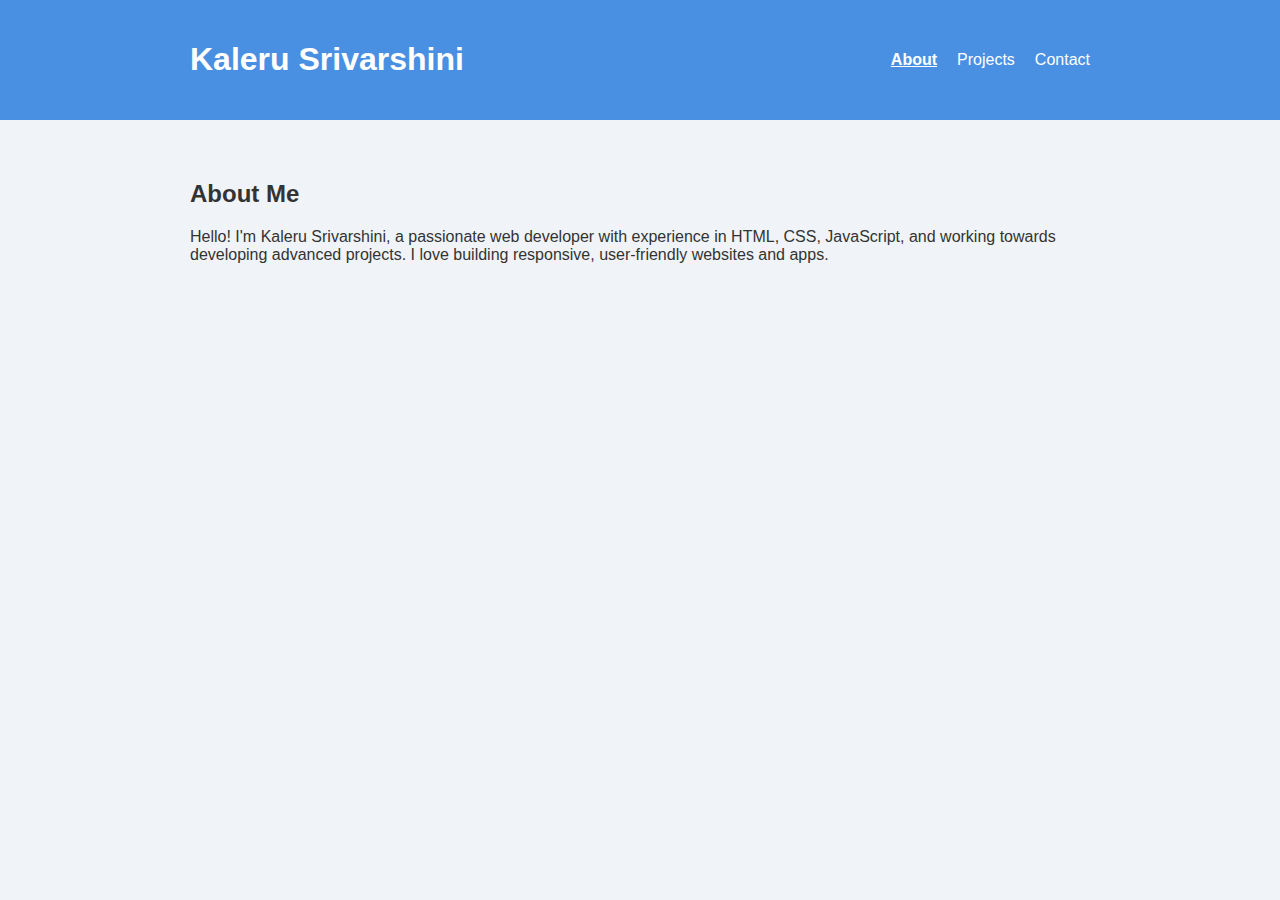
<file: ApexPlanent_task4/portfolio/index.html>
<!DOCTYPE html>
<html lang="en">
<head>
  <meta charset="UTF-8" />
  <meta name="viewport" content="width=device-width, initial-scale=1.0" />
  <title>My Portfolio</title>
  <link rel="stylesheet" href="css/style.css" />
</head>
<body>
  <header>
    <nav>
      <h1>Kaleru Srivarshini</h1>
      <ul>
        <li><a href="index.html" class="active">About</a></li>
        <li><a href="projects.html">Projects</a></li>
        <li><a href="contact.html">Contact</a></li>
      </ul>
    </nav>
  </header>
  <section class="about">
    <h2>About Me</h2>
    <p>Hello! I'm Kaleru Srivarshini, a passionate web developer with experience in HTML, CSS, JavaScript, and working towards developing advanced projects. I love building responsive, user-friendly websites and apps.</p>
  </section>
</body>
</html>
</file>
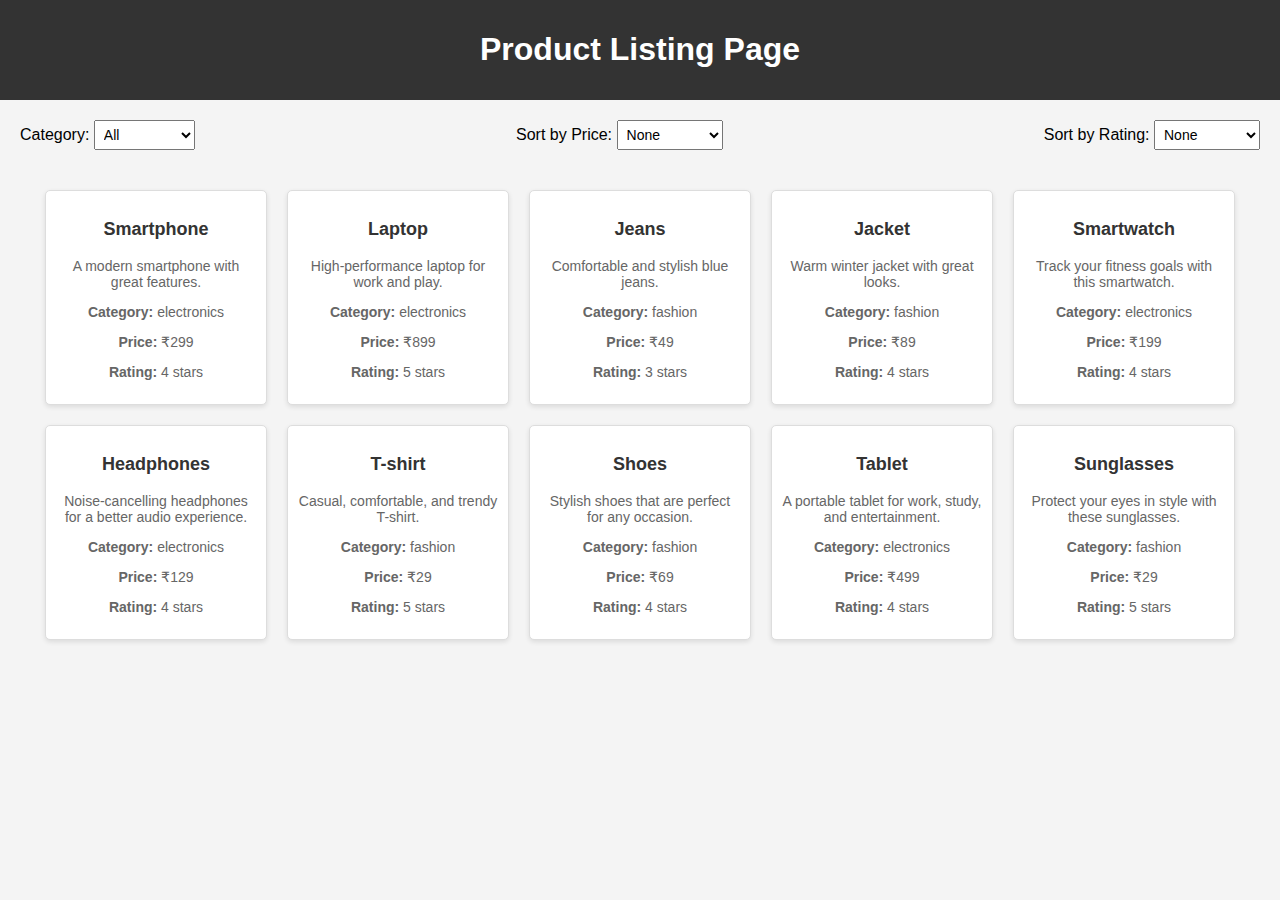
<file: ApexPlanent_task4/Product_Listing_Page/index.html>
<!DOCTYPE html>
<html lang="en">
<head>
  <meta charset="UTF-8">
  <meta name="viewport" content="width=device-width, initial-scale=1.0">
  <title>Product Listing Page</title>
  <style>
    body {
      font-family: Arial, sans-serif;
      background-color: #f4f4f4;
      margin: 0;
      padding: 0;
    }
    header {
      background-color: #333;
      color: white;
      padding: 10px;
      text-align: center;
    }
    .filters {
      margin: 20px;
      display: flex;
      justify-content: space-between;
    }
    .filters select {
      padding: 5px;
      font-size: 14px;
    }
    .product-list {
      display: flex;
      flex-wrap: wrap;
      gap: 20px;
      justify-content: center;
      padding: 20px;
    }
    .product {
      background-color: white;
      border: 1px solid #ddd;
      border-radius: 5px;
      width: 200px;
      padding: 10px;
      box-shadow: 0 2px 5px rgba(0, 0, 0, 0.1);
      text-align: center;
    }
    .product h3 {
      color: #333;
      font-size: 18px;
    }
    .product p {
      color: #666;
      font-size: 14px;
    }
    .product .price {
      color: #e60000;
      font-weight: bold;
    }
  </style>
</head>
<body>

  <header>
    <h1>Product Listing Page</h1>
  </header>

  <div class="filters">
    <div>
      <label for="categoryFilter">Category:</label>
      <select id="categoryFilter">
        <option value="all">All</option>
        <option value="electronics">Electronics</option>
        <option value="fashion">Fashion</option>
      </select>
    </div>
    <div>
      <label for="priceSort">Sort by Price:</label>
      <select id="priceSort">
        <option value="none">None</option>
        <option value="asc">Low to High</option>
        <option value="desc">High to Low</option>
      </select>
    </div>
    <div>
      <label for="ratingSort">Sort by Rating:</label>
      <select id="ratingSort">
        <option value="none">None</option>
        <option value="high">High to Low</option>
        <option value="low">Low to High</option>
      </select>
    </div>
  </div>

  <div class="product-list" id="productList">
    <!-- Products will be dynamically inserted here -->
  </div>

  <script>
    const products = [
      { name: "Smartphone", category: "electronics", price: 299, rating: 4, desc: "A modern smartphone with great features." },
      { name: "Laptop", category: "electronics", price: 899, rating: 5, desc: "High-performance laptop for work and play." },
      { name: "Jeans", category: "fashion", price: 49, rating: 3, desc: "Comfortable and stylish blue jeans." },
      { name: "Jacket", category: "fashion", price: 89, rating: 4, desc: "Warm winter jacket with great looks." },
      { name: "Smartwatch", category: "electronics", price: 199, rating: 4, desc: "Track your fitness goals with this smartwatch." },
      { name: "Headphones", category: "electronics", price: 129, rating: 4, desc: "Noise-cancelling headphones for a better audio experience." },
      { name: "T-shirt", category: "fashion", price: 29, rating: 5, desc: "Casual, comfortable, and trendy T-shirt." },
      { name: "Shoes", category: "fashion", price: 69, rating: 4, desc: "Stylish shoes that are perfect for any occasion." },
      { name: "Tablet", category: "electronics", price: 499, rating: 4, desc: "A portable tablet for work, study, and entertainment." },
      { name: "Sunglasses", category: "fashion", price: 29, rating: 5, desc: "Protect your eyes in style with these sunglasses." }
    ];

    // Function to display products
    function displayProducts(list) {
      const container = document.getElementById("productList");
      container.innerHTML = "";
      list.forEach(p => {
        container.innerHTML += `
          <div class="product">
            <h3>${p.name}</h3>
            <p>${p.desc}</p>
            <p><strong>Category:</strong> ${p.category}</p>
            <p><strong>Price:</strong> ₹${p.price}</p>
            <p><strong>Rating:</strong> ${p.rating} stars</p>
          </div>
        `;
      });
    }

    // Function to apply filters and sorting
    function applyFiltersAndSort() {
      let filtered = [...products];
      const category = document.getElementById("categoryFilter").value;
      const priceSort = document.getElementById("priceSort").value;
      const ratingSort = document.getElementById("ratingSort").value;

      if (category !== "all") {
        filtered = filtered.filter(p => p.category === category);
      }

      if (priceSort === "asc") {
        filtered.sort((a, b) => a.price - b.price);
      } else if (priceSort === "desc") {
        filtered.sort((a, b) => b.price - a.price);
      }

      if (ratingSort === "high") {
        filtered.sort((a, b) => b.rating - a.rating);
      } else if (ratingSort === "low") {
        filtered.sort((a, b) => a.rating - b.rating);
      }

      displayProducts(filtered);
    }

    // Add event listeners for filters
    document.getElementById("categoryFilter").addEventListener("change", applyFiltersAndSort);
    document.getElementById("priceSort").addEventListener("change", applyFiltersAndSort);
    document.getElementById("ratingSort").addEventListener("change", applyFiltersAndSort);

    // Display products on page load
    displayProducts(products);
  </script>
</body>
</html>
</file>
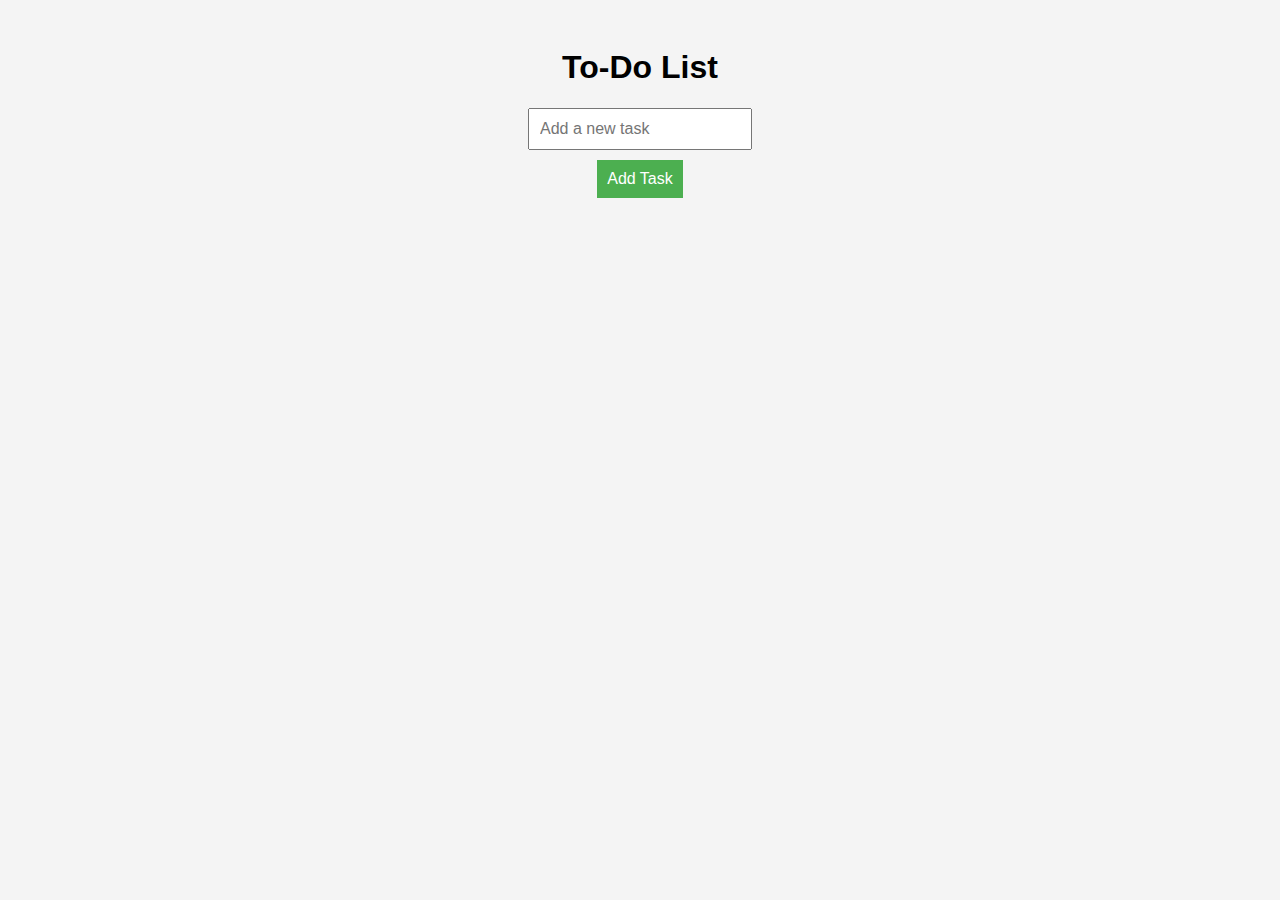
<file: ApexPlanent_task4/todo-app/index.html>
<!DOCTYPE html>
<html lang="en">
<head>
  <meta charset="UTF-8">
  <meta name="viewport" content="width=device-width, initial-scale=1.0">
  <title>To-Do List</title>
  <style>
    body {
      font-family: Arial, sans-serif;
      background-color: #f4f4f4;
      padding: 20px;
    }
    h1 {
      text-align: center;
    }
    .task-container {
      display: flex;
      flex-direction: column;
      align-items: center;
    }
    .task-input {
      padding: 10px;
      font-size: 16px;
      margin-bottom: 10px;
      width: 200px;
    }
    .add-task-btn {
      padding: 10px;
      font-size: 16px;
      background-color: #4CAF50;
      color: white;
      border: none;
      cursor: pointer;
    }
    .task-list {
      margin-top: 20px;
      width: 80%;
      max-width: 500px;
    }
    .task-item {
      display: flex;
      justify-content: space-between;
      padding: 10px;
      margin-bottom: 10px;
      background-color: #fff;
      border: 1px solid #ddd;
      border-radius: 5px;
      box-shadow: 0 2px 5px rgba(0, 0, 0, 0.1);
    }
    .task-item button {
      background-color: #ff4d4d;
      color: white;
      border: none;
      cursor: pointer;
      padding: 5px 10px;
      font-size: 14px;
      border-radius: 5px;
    }
    .task-item button:hover {
      background-color: #ff1a1a;
    }
  </style>
</head>
<body>

  <h1>To-Do List</h1>

  <div class="task-container">
    <input type="text" id="taskInput" class="task-input" placeholder="Add a new task">
    <button class="add-task-btn" onclick="addTask()">Add Task</button>
  </div>

  <div class="task-list" id="taskList">
    <!-- Task items will appear here -->
  </div>

  <script>
    // Function to add a task
    function addTask() {
      const taskInput = document.getElementById('taskInput');
      const taskValue = taskInput.value.trim();

      if (taskValue !== "") {
        const taskList = document.getElementById('taskList');
        
        // Create a new task item
        const taskItem = document.createElement('div');
        taskItem.classList.add('task-item');
        
        // Add the task name
        taskItem.innerHTML = `
          <span>${taskValue}</span>
          <button onclick="deleteTask(this)">Delete</button>
        `;
        
        // Append the task item to the list
        taskList.appendChild(taskItem);
        
        // Clear the input field
        taskInput.value = "";
        
        // Save the updated task list in localStorage
        saveTasks();
      }
    }

    // Function to delete a task
    function deleteTask(button) {
      const taskItem = button.parentElement;
      taskItem.remove();

      // Save the updated task list in localStorage
      saveTasks();
    }

    // Function to save the tasks in localStorage
    function saveTasks() {
      const tasks = [];
      const taskItems = document.querySelectorAll('.task-item');
      
      taskItems.forEach(taskItem => {
        tasks.push(taskItem.querySelector('span').textContent);
      });

      localStorage.setItem('tasks', JSON.stringify(tasks));
    }

    // Function to load tasks from localStorage
    function loadTasks() {
      const tasks = JSON.parse(localStorage.getItem('tasks'));
      
      if (tasks && tasks.length > 0) {
        tasks.forEach(task => {
          const taskList = document.getElementById('taskList');
          const taskItem = document.createElement('div');
          taskItem.classList.add('task-item');
          
          taskItem.innerHTML = `
            <span>${task}</span>
            <button onclick="deleteTask(this)">Delete</button>
          `;
          
          taskList.appendChild(taskItem);
        });
      }
    }

    // Load tasks when the page loads
    loadTasks();
  </script>

</body>
</html>
</file>
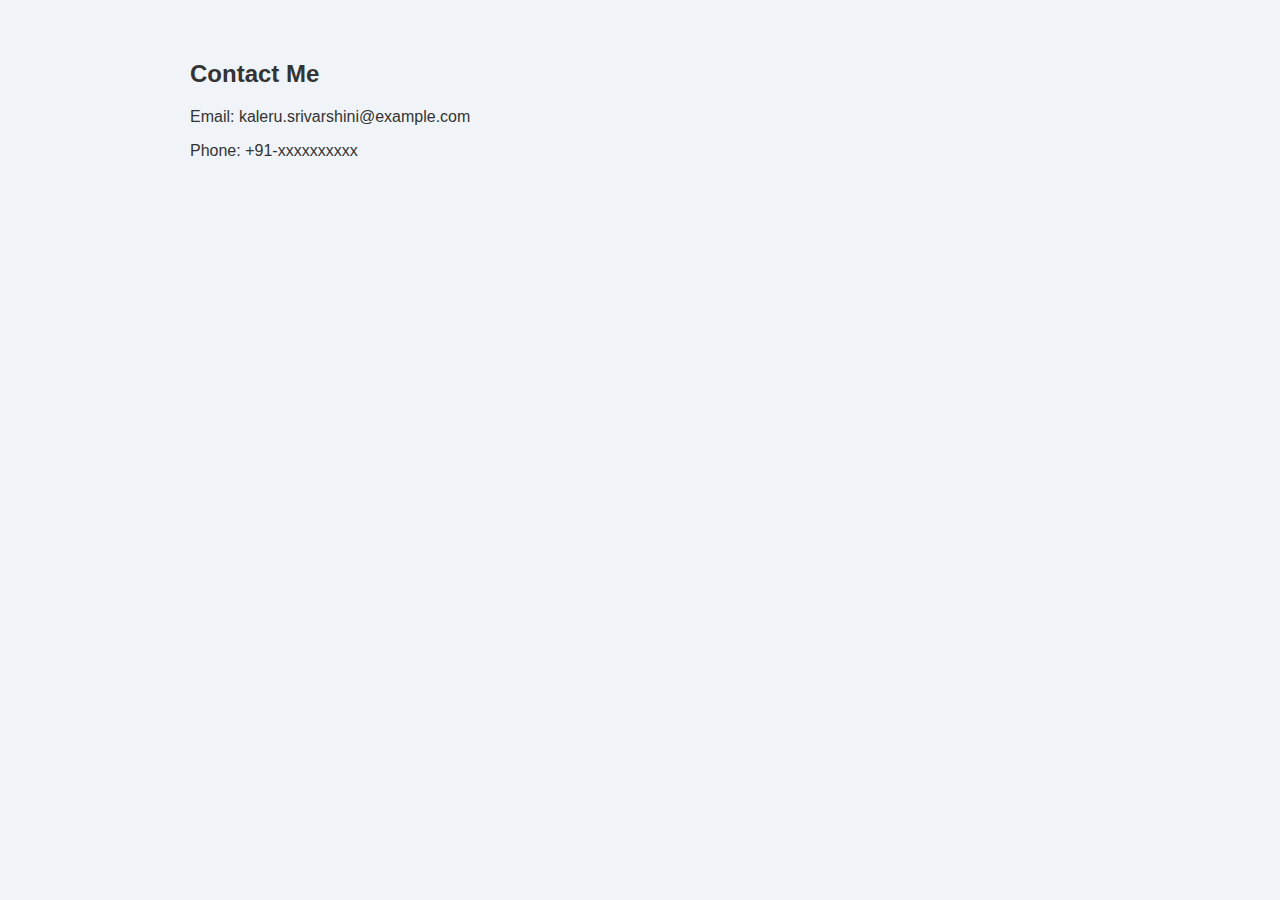
<file: ApexPlanent_task4/portfolio/contact.html>
<!DOCTYPE html>
<html>
<head><title>Contact</title><link rel="stylesheet" href="css/style.css" /></head>
<body>
  <section class="contact">
    <h2>Contact Me</h2>
    <p>Email: kaleru.srivarshini@example.com</p>
    <p>Phone: +91-xxxxxxxxxx</p>
  </section>
</body>
</html>
</file>
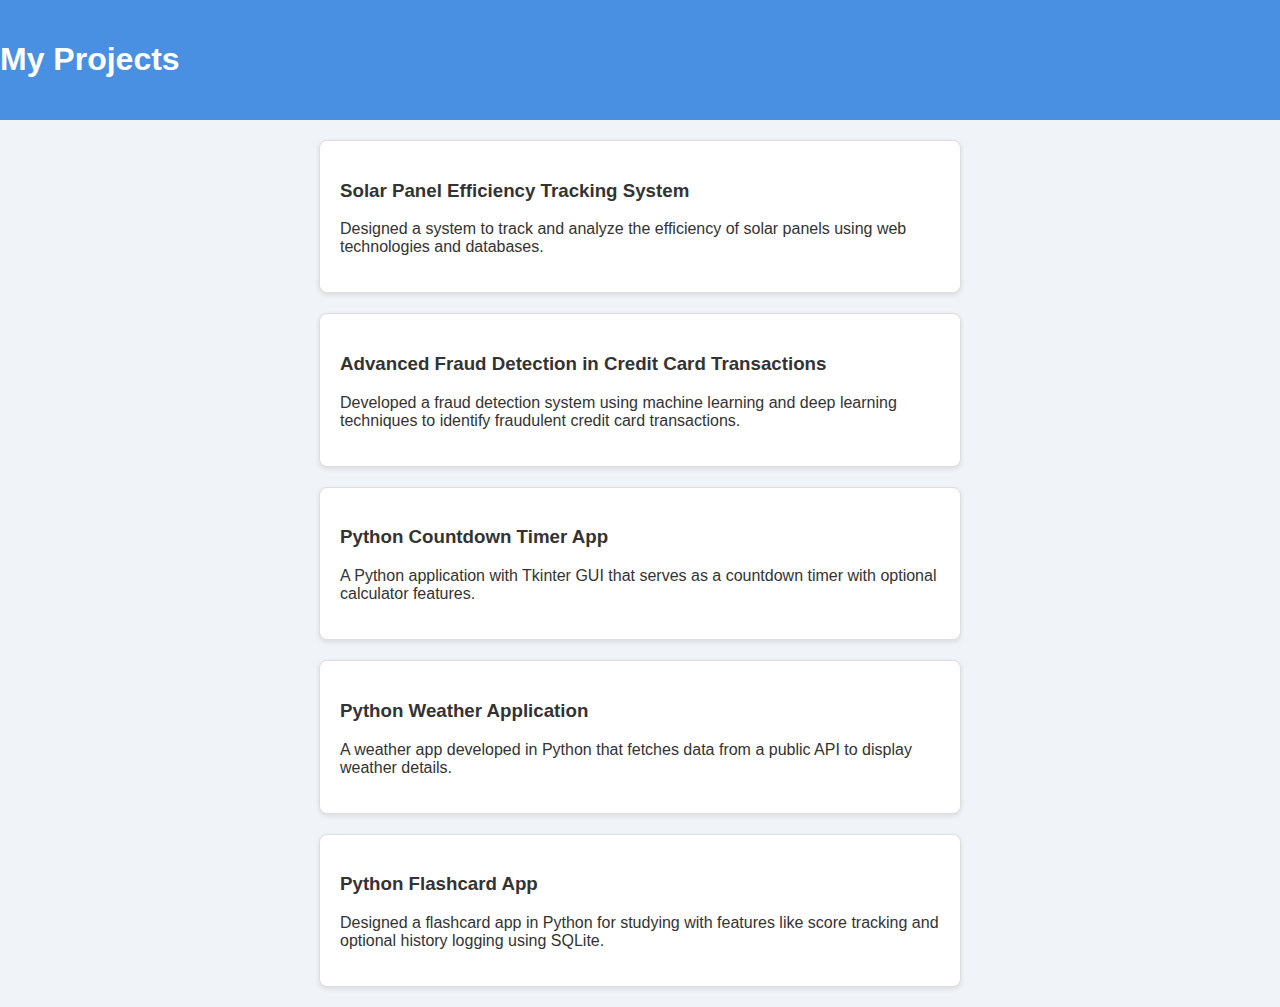
<file: ApexPlanent_task4/portfolio/projects.html>
<!DOCTYPE html>
<html>
<head><title>Projects - Jane Doe</title><link rel="stylesheet" href="css/style.css" /></head>
<body>
  <header><h1>My Projects</h1></header>
  <section>
    <div class="project-card">
      <h3>Solar Panel Efficiency Tracking System</h3>
      <p>Designed a system to track and analyze the efficiency of solar panels using web technologies and databases.</p>
    </div>
    <div class="project-card">
      <h3>Advanced Fraud Detection in Credit Card Transactions</h3>
      <p>Developed a fraud detection system using machine learning and deep learning techniques to identify fraudulent credit card transactions.</p>
    </div>
    <div class="project-card">
      <h3>Python Countdown Timer App</h3>
      <p>A Python application with Tkinter GUI that serves as a countdown timer with optional calculator features.</p>
    </div>
    <div class="project-card">
      <h3>Python Weather Application</h3>
      <p>A weather app developed in Python that fetches data from a public API to display weather details.</p>
    </div>
    <div class="project-card">
      <h3>Python Flashcard App</h3>
      <p>Designed a flashcard app in Python for studying with features like score tracking and optional history logging using SQLite.</p>
    </div>
  </section>
</body>
</html>
</file>
<file: ApexPlanent_task4/portfolio/css/style.css>
body {
  font-family: 'Segoe UI', sans-serif;
  margin: 0;
  padding: 0;
  background: #f0f4f8;
  color: #333;
}
header {
  background: #4a90e2;
  color: white;
  padding: 20px 0;
}
nav {
  display: flex;
  justify-content: space-between;
  align-items: center;
  max-width: 900px;
  margin: auto;
}
nav ul {
  list-style: none;
  display: flex;
  gap: 20px;
}
nav a {
  color: white;
  text-decoration: none;
}
.active {
  font-weight: bold;
  text-decoration: underline;
}
.about, .contact {
  padding: 40px;
  max-width: 900px;
  margin: auto;
}
.project-card {
  background: #fff;
  border: 1px solid #ddd;
  border-radius: 8px;
  padding: 20px;
  margin: 20px auto;
  max-width: 600px;
  box-shadow: 0 2px 5px rgba(0,0,0,0.1);
}
</file>
